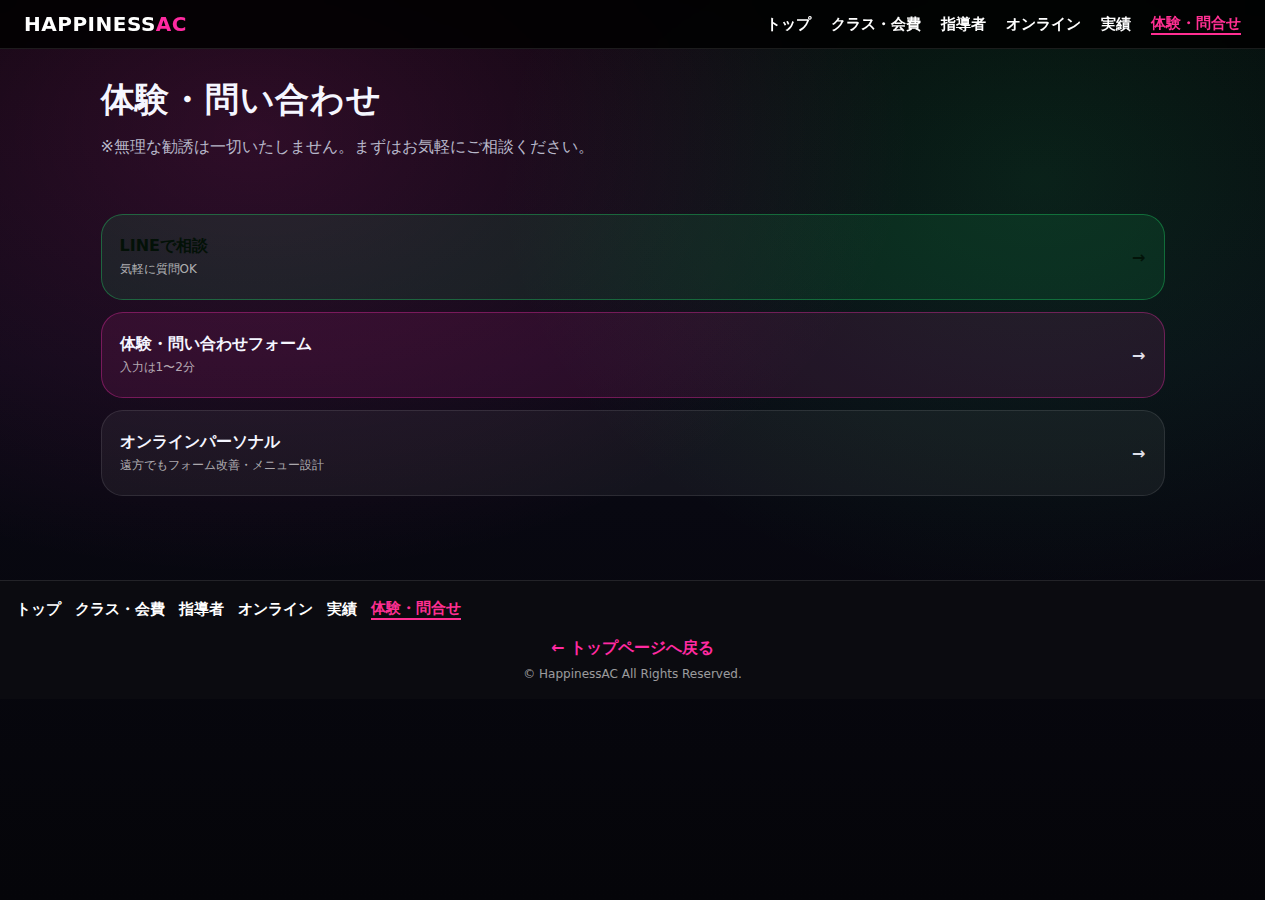
<file: contact.html>
<!doctype html>
<html lang="ja">
<head>
  <meta charset="utf-8" />
  <meta name="viewport" content="width=device-width, initial-scale=1" />
  <title>体験・入会 | HappinessAC</title>
  <meta name="description" content="HappinessAC 体験・問い合わせ。無理な勧誘は一切しません。" />
  <link rel="stylesheet" href="/assets/style.css" />
</head>
<body>
<a class="skip-link" href="#main">本文へスキップ</a>

<!-- Common Header -->
<header class="site-header">
  <div class="brand">
    <a href="index.html" class="brand-link">HAPPINESS<span style="color: #ff2aa1;">AC</span></a>
  </div>

  <nav class="site-nav">
    <a href="index.html">トップ</a>
    <a href="classes.html">クラス・会費</a>
    <a href="coaches.html">指導者</a>
    <a href="online-personal.html">オンライン</a>
    <a href="results.html">実績</a>
    <a href="contact.html" class="active">体験・問合せ</a>
  </nav>
</header>

<style>
  /* Common Header/Footer Styles */
  .site-header {
    position: sticky;
    top: 0;
    z-index: 999;
    padding: 12px 16px;
    background: rgba(0,0,0,0.85);
    backdrop-filter: blur(8px);
    border-bottom: 1px solid rgba(255,255,255,0.1);
  }

  .site-header .brand {
    margin-bottom: 8px;
  }

  .brand-link {
    color: #fff;
    text-decoration: none;
    font-weight: 800;
    letter-spacing: 0.5px;
    font-size: 1.25rem;
  }

  .site-nav, .footer-nav {
    display: flex;
    gap: 14px;
    flex-wrap: wrap;
    align-items: center;
  }

  .site-nav a, .footer-nav a {
    color: #fff;
    text-decoration: none;
    font-weight: 600;
    font-size: 0.875rem;
    transition: color 0.2s;
  }

  .site-nav a:hover, .footer-nav a:hover {
    color: #ff2aa1;
  }

  /* 現在地メニュー表示 */
  .site-nav a.active, .footer-nav a.active {
    color: #ff2f92;
    font-weight: 700;
    border-bottom: 2px solid #ff2f92;
  }

  .site-footer {
    margin-top: 40px;
    padding: 18px 16px;
    background: #0b0b10;
    border-top: 1px solid rgba(255,255,255,0.1);
    text-align: center;
  }

  .back-to-top {
    display: block;
    margin: 18px auto 8px;
    text-align: center;
    color: #ff2aa1;
    font-weight: 800;
    text-decoration: none;
    transition: color 0.2s;
  }

  .back-to-top:hover {
    color: #fff;
  }

  .copyright {
    color: rgba(255,255,255,0.6);
    font-size: 0.75rem;
    margin-top: 8px;
  }

  @media (min-width: 768px) {
    .site-header {
      display: flex;
      justify-content: space-between;
      align-items: center;
      padding: 12px 24px;
    }

    .site-header .brand {
      margin-bottom: 0;
    }

    .site-nav {
      gap: 20px;
    }

    .site-nav a, .footer-nav a {
      font-size: 0.9375rem;
    }
  }

  /* ===== スマホ時だけメニュー固定 ===== */
  @media (max-width: 768px) {
    .site-header {
      position: sticky;
      top: 0;
      z-index: 9999;
      backdrop-filter: blur(10px);
      background: rgba(0,0,0,0.85);
      border-bottom: 1px solid rgba(255,255,255,0.08);
    }

    body {
      scroll-padding-top: 70px;
    }
  }
</style>

<main id="main">
  <section class="page-hero">
    <div class="container">
      <h1>体験・問い合わせ</h1>
      <p>※無理な勧誘は一切いたしません。まずはお気軽にご相談ください。</p>
    </div>
  </section>

  <section class="section">
    <div class="container">
      <div class="link-cards" style="grid-template-columns: 1fr; gap:12px;">
        <a class="link-card green" href="https://lin.ee/0xMJ03O" target="_blank" rel="noopener">
          <div>
            <div class="title">LINEで相談</div>
            <div class="sub">気軽に質問OK</div>
          </div>
          <div class="arrow">→</div>
        </a>

        <!-- 体験フォーム（必要ならGoogleフォーム等に差し替え） -->
        <a class="link-card pink" href="https://form.run/@happiness-ac--1611570580" target="_blank" rel="noopener">
          <div>
            <div class="title">体験・問い合わせフォーム</div>
            <div class="sub">入力は1〜2分</div>
          </div>
          <div class="arrow">→</div>
        </a>

        <!-- オンラインパーソナル：トップと同じカード見た目へ統一 -->
        <a class="link-card" href="https://lin.ee/0xMJ03O" target="_blank" rel="noopener">
          <div>
            <div class="title">オンラインパーソナル</div>
            <div class="sub">遠方でもフォーム改善・メニュー設計</div>
          </div>
          <div class="arrow">→</div>
        </a>
      </div>
    </div>
  </section>
</main>

<!-- Common Footer -->
<footer class="site-footer">
  <nav class="footer-nav">
    <a href="index.html">トップ</a>
    <a href="classes.html">クラス・会費</a>
    <a href="coaches.html">指導者</a>
    <a href="online-personal.html">オンライン</a>
    <a href="results.html">実績</a>
    <a href="contact.html" class="active">体験・問合せ</a>
  </nav>

  <a class="back-to-top" href="index.html">← トップページへ戻る</a>
  <div class="copyright">© HappinessAC All Rights Reserved.</div>
</footer>

<script src="/assets/main.js"></script>
</body>
</html>
</file>
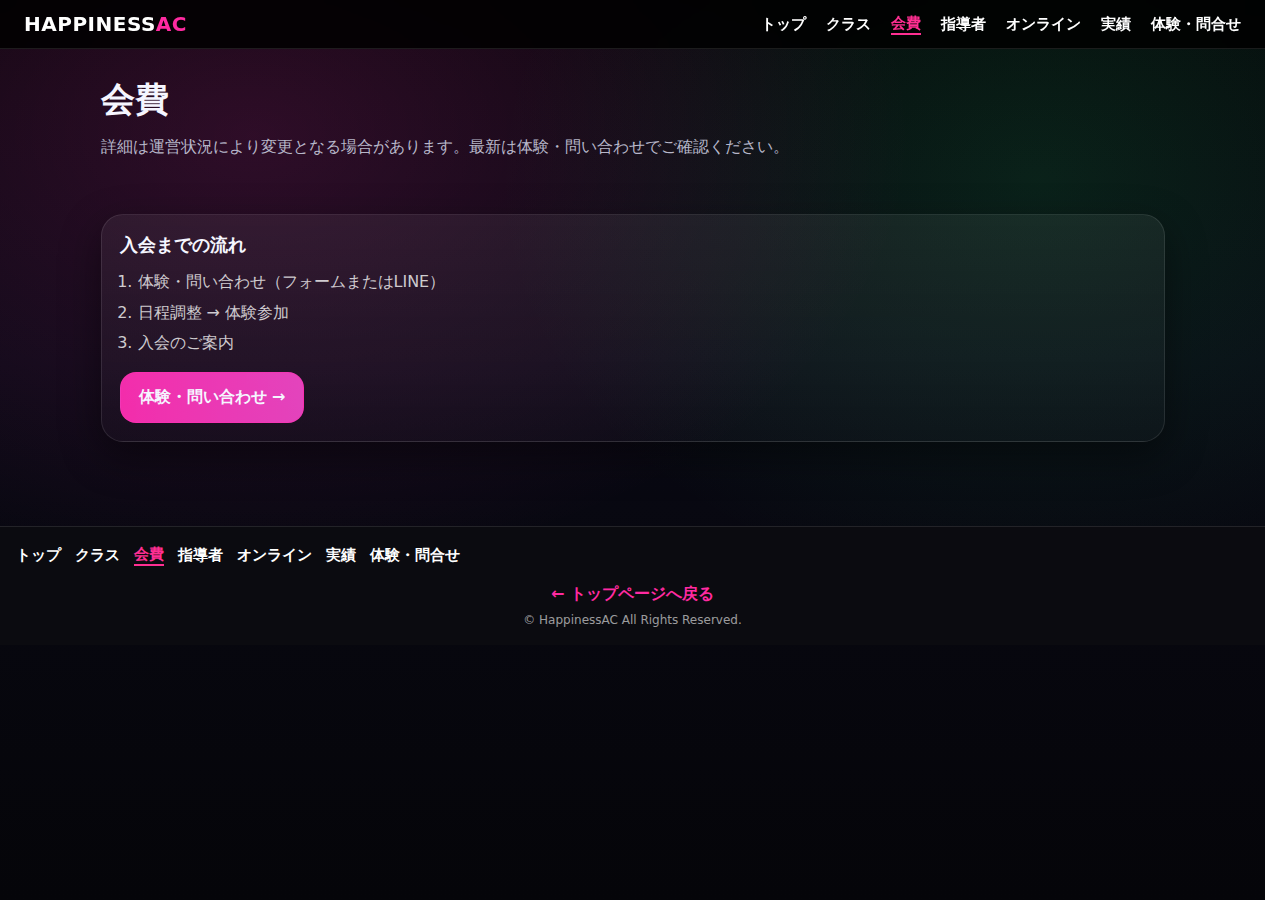
<file: fees.html>
<!doctype html>
<html lang="ja">
<head>
  <meta charset="utf-8" />
  <meta name="viewport" content="width=device-width, initial-scale=1" />
  <title>会費 | HappinessAC</title>
  <meta name="description" content="HappinessAC 会費案内。" />
  <link rel="stylesheet" href="/assets/style.css" />
</head>
<body>
<a class="skip-link" href="#main">本文へスキップ</a>

<!-- Common Header -->
<header class="site-header">
  <div class="brand">
    <a href="index.html" class="brand-link">HAPPINESS<span style="color: #ff2aa1;">AC</span></a>
  </div>

  <nav class="site-nav">
    <a href="index.html">トップ</a>
    <a href="classes.html">クラス</a>
    <a href="fees.html" class="active">会費</a>
    <a href="coaches.html">指導者</a>
    <a href="online-personal.html">オンライン</a>
    <a href="results.html">実績</a>
    <a href="contact.html">体験・問合せ</a>
  </nav>
</header>

<style>
  /* Common Header/Footer Styles */
  .site-header {
    position: sticky;
    top: 0;
    z-index: 999;
    padding: 12px 16px;
    background: rgba(0,0,0,0.85);
    backdrop-filter: blur(8px);
    border-bottom: 1px solid rgba(255,255,255,0.1);
  }

  .site-header .brand {
    margin-bottom: 8px;
  }

  .brand-link {
    color: #fff;
    text-decoration: none;
    font-weight: 800;
    letter-spacing: 0.5px;
    font-size: 1.25rem;
  }

  .site-nav, .footer-nav {
    display: flex;
    gap: 14px;
    flex-wrap: wrap;
    align-items: center;
  }

  .site-nav a, .footer-nav a {
    color: #fff;
    text-decoration: none;
    font-weight: 600;
    font-size: 0.875rem;
    transition: color 0.2s;
  }

  .site-nav a:hover, .footer-nav a:hover {
    color: #ff2aa1;
  }

  /* 現在地メニュー表示 */
  .site-nav a.active, .footer-nav a.active {
    color: #ff2f92;
    font-weight: 700;
    border-bottom: 2px solid #ff2f92;
  }

  .site-footer {
    margin-top: 40px;
    padding: 18px 16px;
    background: #0b0b10;
    border-top: 1px solid rgba(255,255,255,0.1);
    text-align: center;
  }

  .back-to-top {
    display: block;
    margin: 18px auto 8px;
    text-align: center;
    color: #ff2aa1;
    font-weight: 800;
    text-decoration: none;
    transition: color 0.2s;
  }

  .back-to-top:hover {
    color: #fff;
  }

  .copyright {
    color: rgba(255,255,255,0.6);
    font-size: 0.75rem;
    margin-top: 8px;
  }

  @media (min-width: 768px) {
    .site-header {
      display: flex;
      justify-content: space-between;
      align-items: center;
      padding: 12px 24px;
    }

    .site-header .brand {
      margin-bottom: 0;
    }

    .site-nav {
      gap: 20px;
    }

    .site-nav a, .footer-nav a {
      font-size: 0.9375rem;
    }
  }

  /* ===== スマホ時だけメニュー固定 ===== */
  @media (max-width: 768px) {
    .site-header {
      position: sticky;
      top: 0;
      z-index: 9999;
      backdrop-filter: blur(10px);
      background: rgba(0,0,0,0.85);
      border-bottom: 1px solid rgba(255,255,255,0.08);
    }

    body {
      scroll-padding-top: 70px;
    }
  }
</style>

<main id="main">
  <section class="page-hero">
    <div class="container">
      <h1>会費</h1>
      <p>詳細は運営状況により変更となる場合があります。最新は体験・問い合わせでご確認ください。</p>
    </div>
  </section>

  <section class="section">
    <div class="container">
      <div class="card" style="padding:18px;">
        <h2 style="margin:0 0 10px; font-size:18px;">入会までの流れ</h2>
        <ol style="margin:0; padding-left:18px; color:rgba(255,255,255,.78); line-height:1.9;">
          <li>体験・問い合わせ（フォームまたはLINE）</li>
          <li>日程調整 → 体験参加</li>
          <li>入会のご案内</li>
        </ol>
        <div style="margin-top:14px;">
          <a class="btn primary" href="/contact.html" style="width:auto;">体験・問い合わせ →</a>
        </div>
      </div>
    </div>
  </section>
</main>

<!-- Common Footer -->
<footer class="site-footer">
  <nav class="footer-nav">
    <a href="index.html">トップ</a>
    <a href="classes.html">クラス</a>
    <a href="fees.html" class="active">会費</a>
    <a href="coaches.html">指導者</a>
    <a href="online-personal.html">オンライン</a>
    <a href="results.html">実績</a>
    <a href="contact.html">体験・問合せ</a>
  </nav>

  <a class="back-to-top" href="index.html">← トップページへ戻る</a>
  <div class="copyright">© HappinessAC All Rights Reserved.</div>
</footer>

<script src="/assets/main.js"></script>
</body>
</html>
</file>
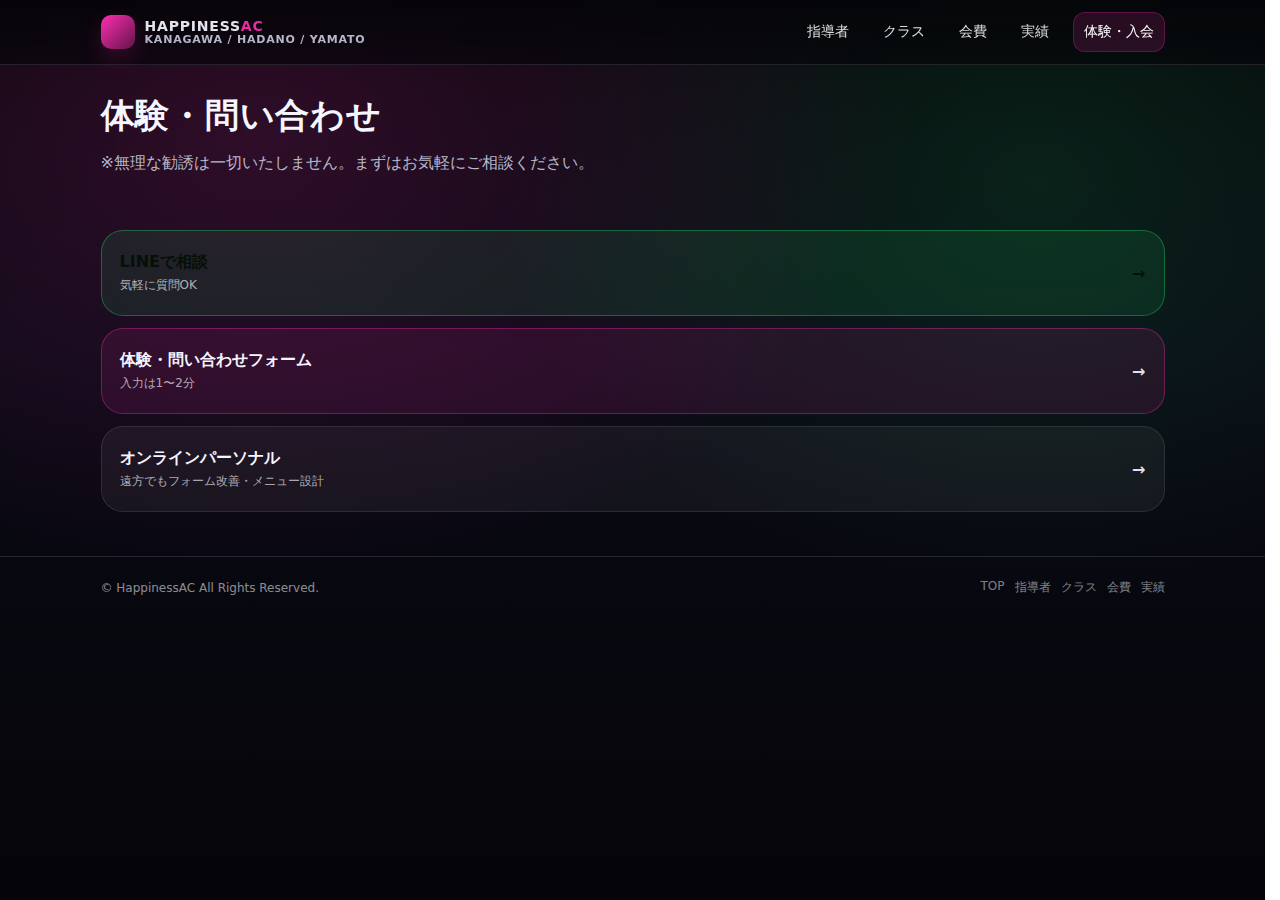
<file: happinessac-site/contact.html>
<!doctype html>
<html lang="ja">
<head>
  <meta charset="utf-8" />
  <meta name="viewport" content="width=device-width, initial-scale=1" />
  <title>体験・入会 | HappinessAC</title>
  <meta name="description" content="HappinessAC 体験・問い合わせ。無理な勧誘は一切しません。" />
  <link rel="stylesheet" href="/assets/style.css" />
</head>
<body>
<a class="skip-link" href="#main">本文へスキップ</a>

<header class="header">
  <div class="container header-inner">
    <a class="brand" href="/index.html" aria-label="HappinessAC トップへ">
      <div class="logo" aria-hidden="true"></div>
      <div class="name">
        <span class="top">HAPPINESS<span style="color:var(--pink)">AC</span></span>
        <span class="sub">KANAGAWA / HADANO / YAMATO</span>
      </div>
    </a>

    <nav class="nav" aria-label="メインナビゲーション">
      <a data-nav-link href="/coaches.html">指導者</a>
      <a data-nav-link href="/classes.html">クラス</a>
      <a data-nav-link href="/fees.html">会費</a>
      <a data-nav-link href="/results.html">実績</a>
      <a data-nav-link href="/contact.html">体験・入会</a>
    </nav>

    <button class="burger" data-burger aria-label="メニューを開く">
      <span aria-hidden="true"></span>
    </button>
  </div>

  <div class="mobile-menu container" data-mobile-menu>
    <a data-nav-link href="/coaches.html">指導者</a>
    <a data-nav-link href="/classes.html">クラス</a>
    <a data-nav-link href="/fees.html">会費</a>
    <a data-nav-link href="/results.html">実績</a>
    <a data-nav-link href="/contact.html">体験・入会</a>
  </div>
</header>

<main id="main">
  <section class="page-hero">
    <div class="container">
      <h1>体験・問い合わせ</h1>
      <p>※無理な勧誘は一切いたしません。まずはお気軽にご相談ください。</p>
    </div>
  </section>

  <section class="section">
    <div class="container">
      <div class="link-cards" style="grid-template-columns: 1fr; gap:12px;">
        <a class="link-card green" href="https://lin.ee/0xMJ03O" target="_blank" rel="noopener">
          <div>
            <div class="title">LINEで相談</div>
            <div class="sub">気軽に質問OK</div>
          </div>
          <div class="arrow">→</div>
        </a>

        <!-- 体験フォーム（必要ならGoogleフォーム等に差し替え） -->
        <a class="link-card pink" href="https://form.run/@happiness-ac--1611570580" target="_blank" rel="noopener">
          <div>
            <div class="title">体験・問い合わせフォーム</div>
            <div class="sub">入力は1〜2分</div>
          </div>
          <div class="arrow">→</div>
        </a>

        <!-- オンラインパーソナル：トップと同じカード見た目へ統一 -->
        <a class="link-card" href="https://lin.ee/0xMJ03O" target="_blank" rel="noopener">
          <div>
            <div class="title">オンラインパーソナル</div>
            <div class="sub">遠方でもフォーム改善・メニュー設計</div>
          </div>
          <div class="arrow">→</div>
        </a>
      </div>
    </div>
  </section>
</main>

<footer class="footer">
  <div class="container footer-inner">
    <div>© HappinessAC All Rights Reserved.</div>
    <div class="mini-links">
      <a href="/index.html">TOP</a>
      <a href="/coaches.html">指導者</a>
      <a href="/classes.html">クラス</a>
      <a href="/fees.html">会費</a>
      <a href="/results.html">実績</a>
    </div>
  </div>
</footer>

<script src="/assets/main.js"></script>
</body>
</html>
</file>
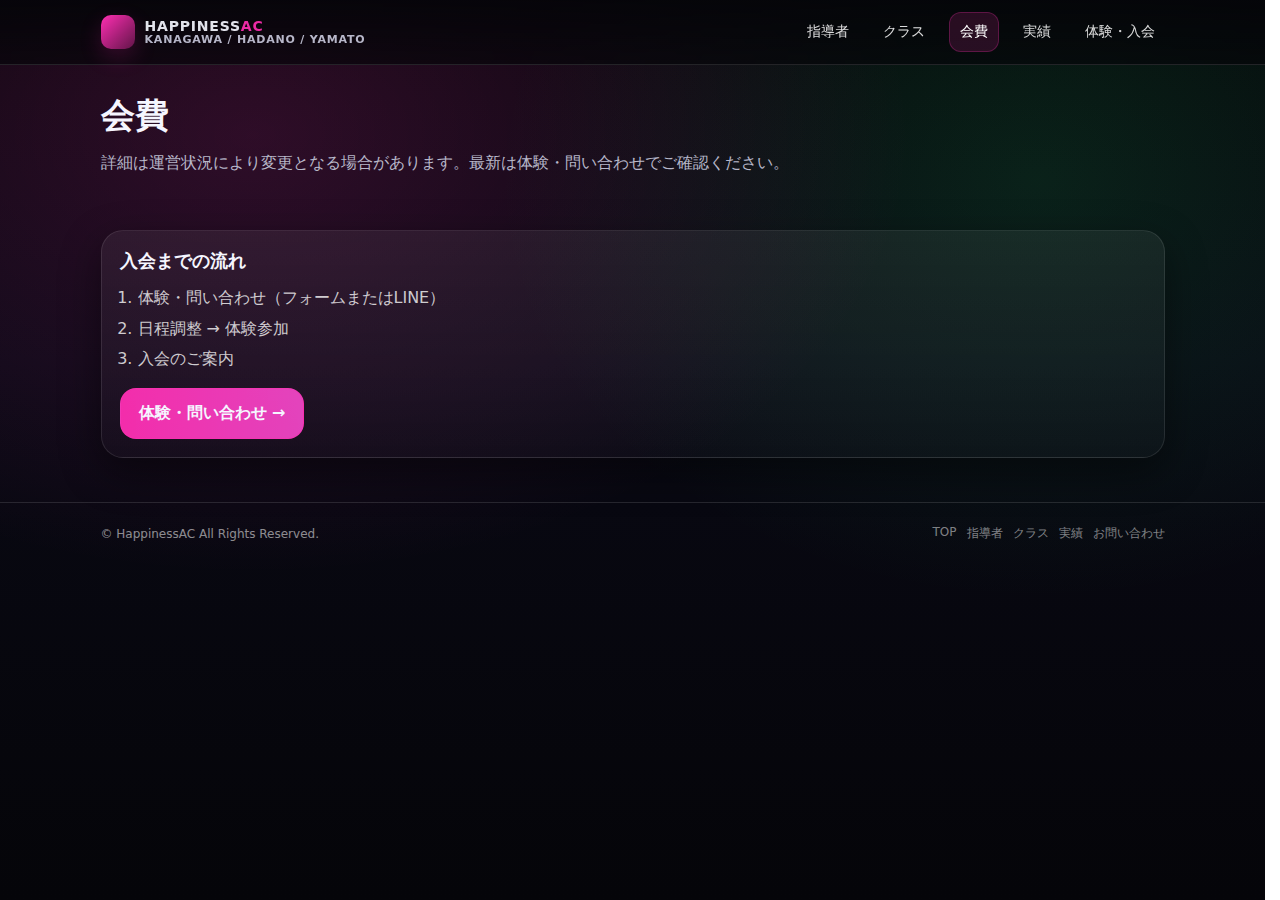
<file: happinessac-site/fees.html>
<!doctype html>
<html lang="ja">
<head>
  <meta charset="utf-8" />
  <meta name="viewport" content="width=device-width, initial-scale=1" />
  <title>会費 | HappinessAC</title>
  <meta name="description" content="HappinessAC 会費案内。" />
  <link rel="stylesheet" href="/assets/style.css" />
</head>
<body>
<a class="skip-link" href="#main">本文へスキップ</a>

<header class="header">
  <div class="container header-inner">
    <a class="brand" href="/index.html" aria-label="HappinessAC トップへ">
      <div class="logo" aria-hidden="true"></div>
      <div class="name">
        <span class="top">HAPPINESS<span style="color:var(--pink)">AC</span></span>
        <span class="sub">KANAGAWA / HADANO / YAMATO</span>
      </div>
    </a>

    <nav class="nav" aria-label="メインナビゲーション">
      <a data-nav-link href="/coaches.html">指導者</a>
      <a data-nav-link href="/classes.html">クラス</a>
      <a data-nav-link href="/fees.html">会費</a>
      <a data-nav-link href="/results.html">実績</a>
      <a data-nav-link href="/contact.html">体験・入会</a>
    </nav>

    <button class="burger" data-burger aria-label="メニューを開く">
      <span aria-hidden="true"></span>
    </button>
  </div>

  <div class="mobile-menu container" data-mobile-menu>
    <a data-nav-link href="/coaches.html">指導者</a>
    <a data-nav-link href="/classes.html">クラス</a>
    <a data-nav-link href="/fees.html">会費</a>
    <a data-nav-link href="/results.html">実績</a>
    <a data-nav-link href="/contact.html">体験・入会</a>
  </div>
</header>

<main id="main">
  <section class="page-hero">
    <div class="container">
      <h1>会費</h1>
      <p>詳細は運営状況により変更となる場合があります。最新は体験・問い合わせでご確認ください。</p>
    </div>
  </section>

  <section class="section">
    <div class="container">
      <div class="card" style="padding:18px;">
        <h2 style="margin:0 0 10px; font-size:18px;">入会までの流れ</h2>
        <ol style="margin:0; padding-left:18px; color:rgba(255,255,255,.78); line-height:1.9;">
          <li>体験・問い合わせ（フォームまたはLINE）</li>
          <li>日程調整 → 体験参加</li>
          <li>入会のご案内</li>
        </ol>
        <div style="margin-top:14px;">
          <a class="btn primary" href="/contact.html" style="width:auto;">体験・問い合わせ →</a>
        </div>
      </div>
    </div>
  </section>
</main>

<footer class="footer">
  <div class="container footer-inner">
    <div>© HappinessAC All Rights Reserved.</div>
    <div class="mini-links">
      <a href="/index.html">TOP</a>
      <a href="/coaches.html">指導者</a>
      <a href="/classes.html">クラス</a>
      <a href="/results.html">実績</a>
      <a href="/contact.html">お問い合わせ</a>
    </div>
  </div>
</footer>

<script src="/assets/main.js"></script>
</body>
</html>
</file>
<file: assets/style.css>
:root{
  --bg:#07070b;
  --bg2:#0d0d14;
  --card:#121222;
  --card2:#0f0f1a;
  --text:#f5f6ff;
  --muted:#b7b7c9;
  --pink:#ff2fb3;
  --pink2:#ff4bd2;
  --green:#1fe26b;
  --line:rgba(255,255,255,.12);
  --shadow: 0 14px 40px rgba(0,0,0,.45);
  --radius:22px;
  --radius2:16px;
  --max:1100px;
}

*{box-sizing:border-box}
html,body{height:100%}
body{
  margin:0;
  font-family: ui-sans-serif, system-ui, -apple-system, "Hiragino Sans", "Noto Sans JP", "Segoe UI", Arial, sans-serif;
  color:var(--text);
  background:
    radial-gradient(1200px 800px at 20% 15%, rgba(255,47,179,.16), transparent 55%),
    radial-gradient(900px 700px at 82% 20%, rgba(31,226,107,.12), transparent 60%),
    linear-gradient(180deg, #050509 0%, #090914 40%, #050509 100%);
  overflow-x:hidden;
}

a{color:inherit; text-decoration:none}
img{max-width:100%; display:block}
.container{max-width:var(--max); margin:0 auto; padding:0 18px}

.skip-link{
  position:absolute; left:-9999px; top:auto; width:1px; height:1px; overflow:hidden;
}
.skip-link:focus{left:18px; top:18px; width:auto; height:auto; padding:10px 14px; background:#fff; color:#000; border-radius:10px; z-index:9999}

/* Header */
.header{
  position:sticky; top:0; z-index:1000;
  backdrop-filter: blur(10px);
  background: linear-gradient(180deg, rgba(5,5,9,.92) 0%, rgba(5,5,9,.65) 100%);
  border-bottom:1px solid var(--line);
}
.header-inner{
  height:64px; display:flex; align-items:center; justify-content:space-between; gap:12px;
}
.brand{
  display:flex; align-items:center; gap:10px; min-width:160px;
  font-weight:800; letter-spacing:.8px;
}
.brand .logo{
  width:34px; height:34px; border-radius:10px;
  background: linear-gradient(135deg, var(--pink), rgba(255,47,179,.35));
  box-shadow: 0 8px 22px rgba(255,47,179,.18);
}
.brand .name{
  display:flex; flex-direction:column; line-height:1.05
}
.brand .name .top{font-size:14px; opacity:.92}
.brand .name .sub{font-size:11px; color:var(--muted); font-weight:600}

/* Nav */
.nav{
  display:flex; align-items:center; gap:14px;
}
.nav a{
  font-size:14px;
  color:rgba(255,255,255,.86);
  padding:10px 10px;
  border-radius:12px;
  transition:.2s;
}
.nav a:hover{background:rgba(255,255,255,.06)}
.nav a.active{color:#fff; background:rgba(255,47,179,.14); border:1px solid rgba(255,47,179,.25)}

/* Hamburger */
.burger{
  display:none;
  width:44px; height:44px;
  border-radius:14px;
  border:1px solid var(--line);
  background:rgba(255,255,255,.04);
  cursor:pointer;
  align-items:center; justify-content:center;
}
.burger span{
  width:18px; height:2px; background:#fff; display:block;
  position:relative;
}
.burger span::before,.burger span::after{
  content:""; position:absolute; left:0; width:18px; height:2px; background:#fff;
}
.burger span::before{top:-6px}
.burger span::after{top:6px}

/* Mobile menu */
.mobile-menu{
  display:none;
  border-top:1px solid var(--line);
  padding:12px 18px 16px;
}
.mobile-menu a{
  display:block;
  padding:12px 14px;
  border-radius:14px;
  border:1px solid rgba(255,255,255,.10);
  background:rgba(255,255,255,.04);
  margin-top:10px;
}
.mobile-menu a.active{border-color:rgba(255,47,179,.35); background:rgba(255,47,179,.12)}

/* Sections */
.section{padding:44px 0}
.section.tight{padding:30px 0}
.section-title{
  display:flex; align-items:flex-end; justify-content:space-between; gap:14px;
  margin-bottom:18px;
}
.section-title h2{
  margin:0;
  font-size:26px;
  letter-spacing:.6px;
}
.section-title p{margin:0; color:var(--muted); font-size:13px}

.card{
  background: linear-gradient(180deg, rgba(255,255,255,.06), rgba(255,255,255,.02));
  border:1px solid rgba(255,255,255,.10);
  border-radius:var(--radius);
  box-shadow: var(--shadow);
}

.grid{
  display:grid;
  grid-template-columns: repeat(12, 1fr);
  gap:16px;
}

.hero{
  padding:34px 0 18px;
}
.hero-inner{
  display:grid;
  grid-template-columns: 1.2fr .8fr;
  gap:18px;
  align-items:stretch;
}
.hero-main{
  padding:26px;
  border-radius:var(--radius);
  background:
    radial-gradient(900px 420px at 20% 10%, rgba(255,47,179,.24), transparent 50%),
    radial-gradient(700px 420px at 90% 18%, rgba(31,226,107,.18), transparent 55%),
    linear-gradient(180deg, rgba(255,255,255,.06), rgba(255,255,255,.02));
  border:1px solid rgba(255,255,255,.10);
  box-shadow: var(--shadow);
  position:relative;
  overflow:hidden;
}
.hero-kicker{
  display:inline-flex;
  align-items:center;
  gap:10px;
  padding:8px 12px;
  border-radius:999px;
  border:1px solid rgba(255,255,255,.12);
  background:rgba(0,0,0,.25);
  font-size:12px;
  color:rgba(255,255,255,.88);
}
.hero-title{
  margin:14px 0 8px;
  font-size:44px;
  line-height:1.06;
  letter-spacing:1px;
}
.hero-title .ac{color:var(--pink)}
.hero-sub{
  margin:0 0 18px;
  font-size:15px;
  color:rgba(255,255,255,.78);
  line-height:1.65;
}
.hero-lead{
  margin:0;
  font-size:18px;
  font-weight:800;
  line-height:1.55;
}
.hero-lead small{
  display:block;
  margin-top:10px;
  font-weight:700;
  color:rgba(255,255,255,.56);
}
.cta-row{
  display:flex;
  gap:12px;
  margin-top:18px;
  flex-wrap:wrap;
}
.btn{
  display:inline-flex;
  align-items:center;
  justify-content:center;
  gap:10px;
  padding:14px 18px;
  border-radius:16px;
  border:1px solid rgba(255,255,255,.12);
  background:rgba(255,255,255,.06);
  font-weight:800;
  transition:.2s;
  min-width:170px;
}
.btn:hover{transform: translateY(-1px); background:rgba(255,255,255,.09)}
.btn.primary{
  background: linear-gradient(90deg, rgba(255,47,179,.95), rgba(255,75,210,.88));
  border-color: rgba(255,47,179,.55);
}
.btn.green{
  background: linear-gradient(90deg, rgba(31,226,107,.95), rgba(31,226,107,.70));
  border-color: rgba(31,226,107,.55);
  color:#031107;
}
.btn.outline-pink{
  background: rgba(255,47,179,.08);
  border-color: rgba(255,47,179,.45);
}

.hero-side{
  padding:18px;
  border-radius:var(--radius);
}
.hero-side .mini{
  padding:18px;
}
.mini h3{margin:0 0 10px; font-size:16px}
.mini ul{margin:0; padding-left:18px; color:rgba(255,255,255,.78); line-height:1.7}
.mini li{margin:6px 0}
.mini .note{margin-top:10px; color:var(--muted); font-size:12px}

/* News */
.news-list{
  display:grid;
  gap:12px;
}
.news-item{
  padding:14px 16px;
  border-radius:18px;
  border:1px solid rgba(255,255,255,.10);
  background: rgba(0,0,0,.22);
  display:flex;
  gap:14px;
  align-items:flex-start;
}
.news-date{
  min-width:92px;
  color:rgba(255,255,255,.60);
  font-size:12px;
  font-weight:800;
  padding-top:2px;
}
.news-text{
  flex:1;
  font-weight:800;
  line-height:1.6;
}
.news-text a{
  color: var(--pink2);
  text-decoration: underline;
  text-underline-offset: 3px;
}

/* Link Cards */
.link-cards{
  display:grid;
  grid-template-columns: repeat(3, 1fr);
  gap:14px;
}
.link-card{
  padding:18px;
  border-radius:22px;
  border:1px solid rgba(255,255,255,.10);
  background: rgba(255,255,255,.05);
  min-height:86px;
  display:flex;
  align-items:center;
  justify-content:space-between;
  gap:12px;
  transition:.2s;
}
.link-card:hover{transform: translateY(-1px); background: rgba(255,255,255,.07)}
.link-card .title{font-weight:900}
.link-card .sub{color:rgba(255,255,255,.65); font-size:12px; margin-top:4px}
.link-card .arrow{opacity:.9; font-weight:900}
.link-card.pink{border-color:rgba(255,47,179,.35); background:rgba(255,47,179,.10)}
.link-card.green{border-color:rgba(31,226,107,.35); background:rgba(31,226,107,.10); color:#031107}

/* Coach cards */
.coach-grid{
  display:grid;
  grid-template-columns: repeat(3, 1fr);
  gap:14px;
}
.coach{
  overflow:hidden;
  border-radius:24px;
  border:1px solid rgba(255,255,255,.10);
  background: rgba(255,255,255,.05);
  box-shadow: var(--shadow);
  position:relative;
}
.coach .img{
  height:220px;
  background:#0b0b12;
  overflow:hidden;
}
.coach img{
  width:100%;
  height:100%;
  object-fit:cover;
  filter: grayscale(100%);
  transform: scale(1.02);
  transition: .25s ease;
}
.coach.is-active img,
.coach:hover img{
  filter: grayscale(0%);
  transform: scale(1.04);
}
.coach .overlay{
  position:absolute;
  left:0; right:0;
  bottom:0;
  padding:14px 14px 16px;
  background: linear-gradient(180deg, transparent 0%, rgba(0,0,0,.70) 55%, rgba(0,0,0,.88) 100%);
}
.coach .role{
  font-size:12px;
  font-weight:900;
  letter-spacing:.6px;
  color:rgba(255,255,255,.78);
}
.coach .name{
  font-size:22px;
  font-weight:1000;
  margin-top:4px;
}
.coach .desc{
  padding:14px 14px 16px;
  color:rgba(255,255,255,.78);
  line-height:1.7;
  font-size:13px;
}

/* Page hero */
.page-hero{
  padding:28px 0 10px;
}
.page-hero h1{
  margin:0;
  font-size:34px;
  letter-spacing:.8px;
}
.page-hero p{
  margin:10px 0 0;
  color:var(--muted);
  line-height:1.7;
}

/* Accordions (results) */
.accordion{
  border-radius:22px;
  border:1px solid rgba(255,255,255,.10);
  background: rgba(255,255,255,.04);
  overflow:hidden;
}
.acc-head{
  width:100%;
  display:flex;
  justify-content:space-between;
  align-items:center;
  gap:12px;
  padding:14px 16px;
  cursor:pointer;
  background: rgba(0,0,0,.22);
  border:0;
  color:#fff;
  text-align:left;
  font-weight:1000;
}
.acc-head .meta{font-size:12px; color:rgba(255,255,255,.65); font-weight:800}
.acc-body{
  padding:14px 16px 16px;
  border-top:1px solid rgba(255,255,255,.10);
  display:none;
}
.accordion.is-open .acc-body{display:block}
.acc-list{margin:0; padding-left:18px; color:rgba(255,255,255,.80); line-height:1.75}
.acc-list li{margin:6px 0}

/* Featured athletes */
.featured{
  padding:16px;
  border-radius:22px;
  border:1px solid rgba(255,255,255,.10);
  background: rgba(0,0,0,.22);
}
.featured-title{
  display:flex; align-items:center; justify-content:space-between; gap:12px;
  margin-bottom:12px;
}
.badge{
  display:inline-flex;
  align-items:center;
  gap:10px;
  font-weight:900;
  font-size:12px;
  padding:8px 12px;
  border-radius:999px;
  border:1px solid rgba(255,47,179,.30);
  background: rgba(255,47,179,.10);
}
.ath-grid{
  display:grid;
  grid-template-columns: repeat(2, 1fr);
  gap:12px;
}
.ath{
  overflow:hidden;
  border-radius:20px;
  border:1px solid rgba(255,255,255,.10);
  background: rgba(255,255,255,.04);
}
.ath .pic{height:210px; background:#0b0b12}
.ath img{width:100%; height:100%; object-fit:cover}
.ath .info{padding:12px 12px 14px}
.ath .y{font-size:12px; color:rgba(255,255,255,.65); font-weight:900}
.ath .n{font-size:18px; font-weight:1000; margin-top:4px}
.tag{
  display:inline-flex;
  margin-top:10px;
  font-size:12px;
  font-weight:900;
  padding:6px 10px;
  border-radius:999px;
  border:1px solid rgba(255,255,255,.14);
  background: rgba(255,255,255,.06);
}
.tag.pink{border-color:rgba(255,47,179,.35); background:rgba(255,47,179,.10)}
.tag.gray{border-color:rgba(255,255,255,.18)}

/* Footer */
.footer{
  border-top:1px solid var(--line);
  padding:22px 0;
  color:rgba(255,255,255,.55);
  font-size:12px;
}
.footer-inner{
  display:flex;
  align-items:center;
  justify-content:space-between;
  gap:12px;
}
.footer .mini-links{
  display:flex; gap:10px; flex-wrap:wrap;
}
.footer .mini-links a{opacity:.9}
.footer .mini-links a:hover{color:#fff}

/* Responsive */
@media (max-width: 980px){
  .hero-inner{grid-template-columns: 1fr}
  .link-cards{grid-template-columns: 1fr}
  .coach-grid{grid-template-columns: 1fr}
  .ath-grid{grid-template-columns: 1fr}
}

@media (max-width: 860px){
  .nav{display:none}
  .burger{display:flex}
  .mobile-menu.show{display:block}
  .hero-title{font-size:38px}
}

@media (max-width: 520px){
  .hero-main{padding:20px}
  .hero-title{font-size:34px}
  .btn{min-width:0; width:100%}
  .news-date{min-width:76px}
}

/* Prevent any accidental overlay scrollbars */
html{scrollbar-gutter: stable}
</file>
